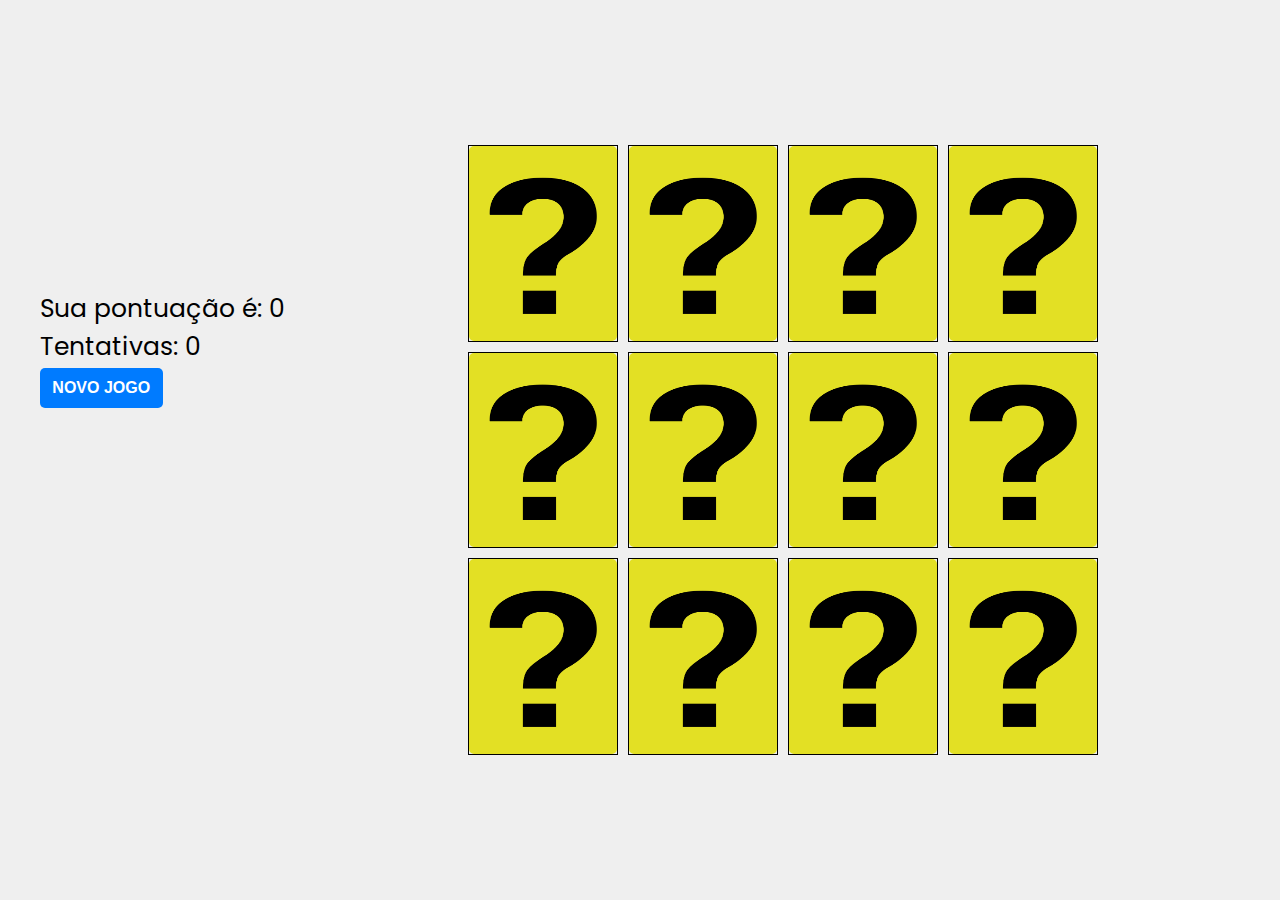
<file: memory-game-js/index.html>
<!DOCTYPE html>
<html lang="en">
<head>
  <meta charset="UTF-8" />
  <meta name="viewport" content="width=device-width,initial-scale=1,maximum-scale=1,user-scalable=no" />
  <meta http-equiv="X-UA-Compatible" content="ie=edge" />
  <title>Jogo da Memória</title>
  <link rel="shortcut icon" href="favicon.ico" />
  <link rel="stylesheet" href="assets/css/styles.css" />
  <link rel="preconnect" href="https://fonts.gstatic.com">
  <link href="https://fonts.googleapis.com/css2?family=Poppins:ital,wght@0,100;0,200;0,300;0,400;0,600;0,700;1,100;1,200&display=swap" rel="stylesheet">
</head>
<body>
    <div class="extra">
        <div id="score">Sua pontuação é: 0</div>
        <div id="attempts">Tentativas: 0</div>
        <div id="message"></div>

        <button class="btn-new" onclick="newGame()">Novo Jogo</button>
    </div>
    <section class="memory-game">
        <div class="memory-card" data-name="Dog">
            <img class="front-face" src="images/Dog.png" alt="Dog">
            <img class="back-face" src="assets/img/question.png" alt="Ponto de interrogação">
        </div>

        <div class="memory-card" data-name="Dog">
            <img class="front-face" src="images/Dog.png" alt="Dog">
            <img class="back-face" src="assets/img/question.png" alt="Ponto de interrogação">
        </div>

        <div class="memory-card" data-name="Wolf">
            <img class="front-face" src="images/Wolf.png" alt="Wolf">
            <img class="back-face" src="assets/img/question.png" alt="Ponto de interrogação">
        </div>

        <div class="memory-card" data-name="Wolf">
            <img class="front-face" src="images/Wolf.png" alt="Wolf">
            <img class="back-face" src="assets/img/question.png" alt="Ponto de interrogação">
        </div>

        <div class="memory-card" data-name="Cat">
            <img class="front-face" src="images/Cat.png" alt="Cat">
            <img class="back-face" src="assets/img/question.png" alt="Ponto de interrogação">
        </div>

        <div class="memory-card" data-name="Cat">
            <img class="front-face" src="images/Cat.png" alt="Cat">
            <img class="back-face" src="assets/img/question.png" alt="Ponto de interrogação">
        </div>
        <div class="memory-card" data-name="Bird">
            <img class="front-face" src="images/Bird.png" alt="Bird">
            <img class="back-face" src="assets/img/question.png" alt="Ponto de interrogação">
        </div>

        <div class="memory-card" data-name="Bird">
            <img class="front-face" src="images/Bird.png" alt="Bird">
            <img class="back-face" src="assets/img/question.png" alt="Ponto de interrogação">
        </div>

        <div class="memory-card" data-name="Tiger">
            <img class="front-face" src="images/Tiger.png" alt="Tiger">
            <img class="back-face" src="assets/img/question.png" alt="Ponto de interrogação">
        </div>

        <div class="memory-card" data-name="Tiger">
            <img class="front-face" src="images/Tiger.png" alt="Tiger">
            <img class="back-face" src="assets/img/question.png" alt="Ponto de interrogação">
        </div>

        <div class="memory-card" data-name="Snake">
            <img class="front-face" src="images/Snake.png" alt="Snake">
            <img class="back-face" src="assets/img/question.png" alt="Ponto de interrogação">
        </div>

        <div class="memory-card" data-name="Snake">
            <img class="front-face" src="images/Snake.png" alt="Snake">
            <img class="back-face" src="assets/img/question.png" alt="Ponto de interrogação">
        </div>
    </section>
    <script src="assets/js/app.js"></script>
</body>
</html>
</file>
<file: memory-game-js/assets/css/styles.css>
* {
    margin: 0;
    padding: 0;
    outline: 0;
    box-sizing: border-box;
}

body {
    height: 100vh;
    display: flex;
    background: #efefef;
    font-family: 'Poppins', sans-serif;
}

button:hover,
button:focus,
button:active,
button:active:focus:not(:disabled):not(.disabled),
button:focus,
button:active,
button:hover {
    box-shadow: none !important;
    outline: 0 !important;
}

#score {
    font-size: 25px;
}

.memory-game {
    width: 640px;
    height: 620px;
    margin: auto;
    display: flex;
    justify-content: center;
    align-items: center;
    flex-wrap: wrap;
    /*perspective: 1000px;
    margin-left: calc(20% - 120px); */
}

.memory-card {
    width: calc(25% - 10px);
    height: calc(33.333% - 10px);
    margin: 5px;
    border: 1px solid #000;
    transition: all .5s;
    transform-style: preserve-3d;
    transform: scale(1);
    cursor: pointer;
}

.memory-card.flip {
    transform: rotateY(180deg);
}

.memory-card:active {
    transform: scale(0.97);
    transition: transform .2s;
}

.front-face,
.back-face {
    width: 100%;
    height: 100%;
    padding: 20px;
    position: absolute;
    backface-visibility: hidden;
    border-radius: 5px;
    background: #e3e024;
}

.front-face {
    transform: rotateY(180deg);
}

.extra {
    color: black;
    font-size: 25px;
    padding-top: calc(25% - 30px);
    padding-left: 40px;

}

.btn-new {
    background: #007bff;
    border-radius: 5px;
    border: 0px;
    color: #fff;
    font-weight: bold;
    text-transform: uppercase;
    height: 40px;
    width: 50%;
    transition: 0.5s ease;
    font-size: 16px;
    cursor: pointer;
}

.btn-new:hover {
    color: #fff;
    background: #0062cc;
}

@media screen and (max-width: 580px) {
    .button {
        width: 100px;
        height: 80px;
    }
}

@media screen and (max-width: 750px) and (max-height: 500px) {
    .memory-game {
        width: 50%;
        height: 90%;
    }

    .memory-card {
        width: calc(25% - 8px);
        height: calc(33.333% - 8px);
        margin: 4px;
    }

    .front-face,
    .back-face {
        padding: 10px;
    }
}
</file>
